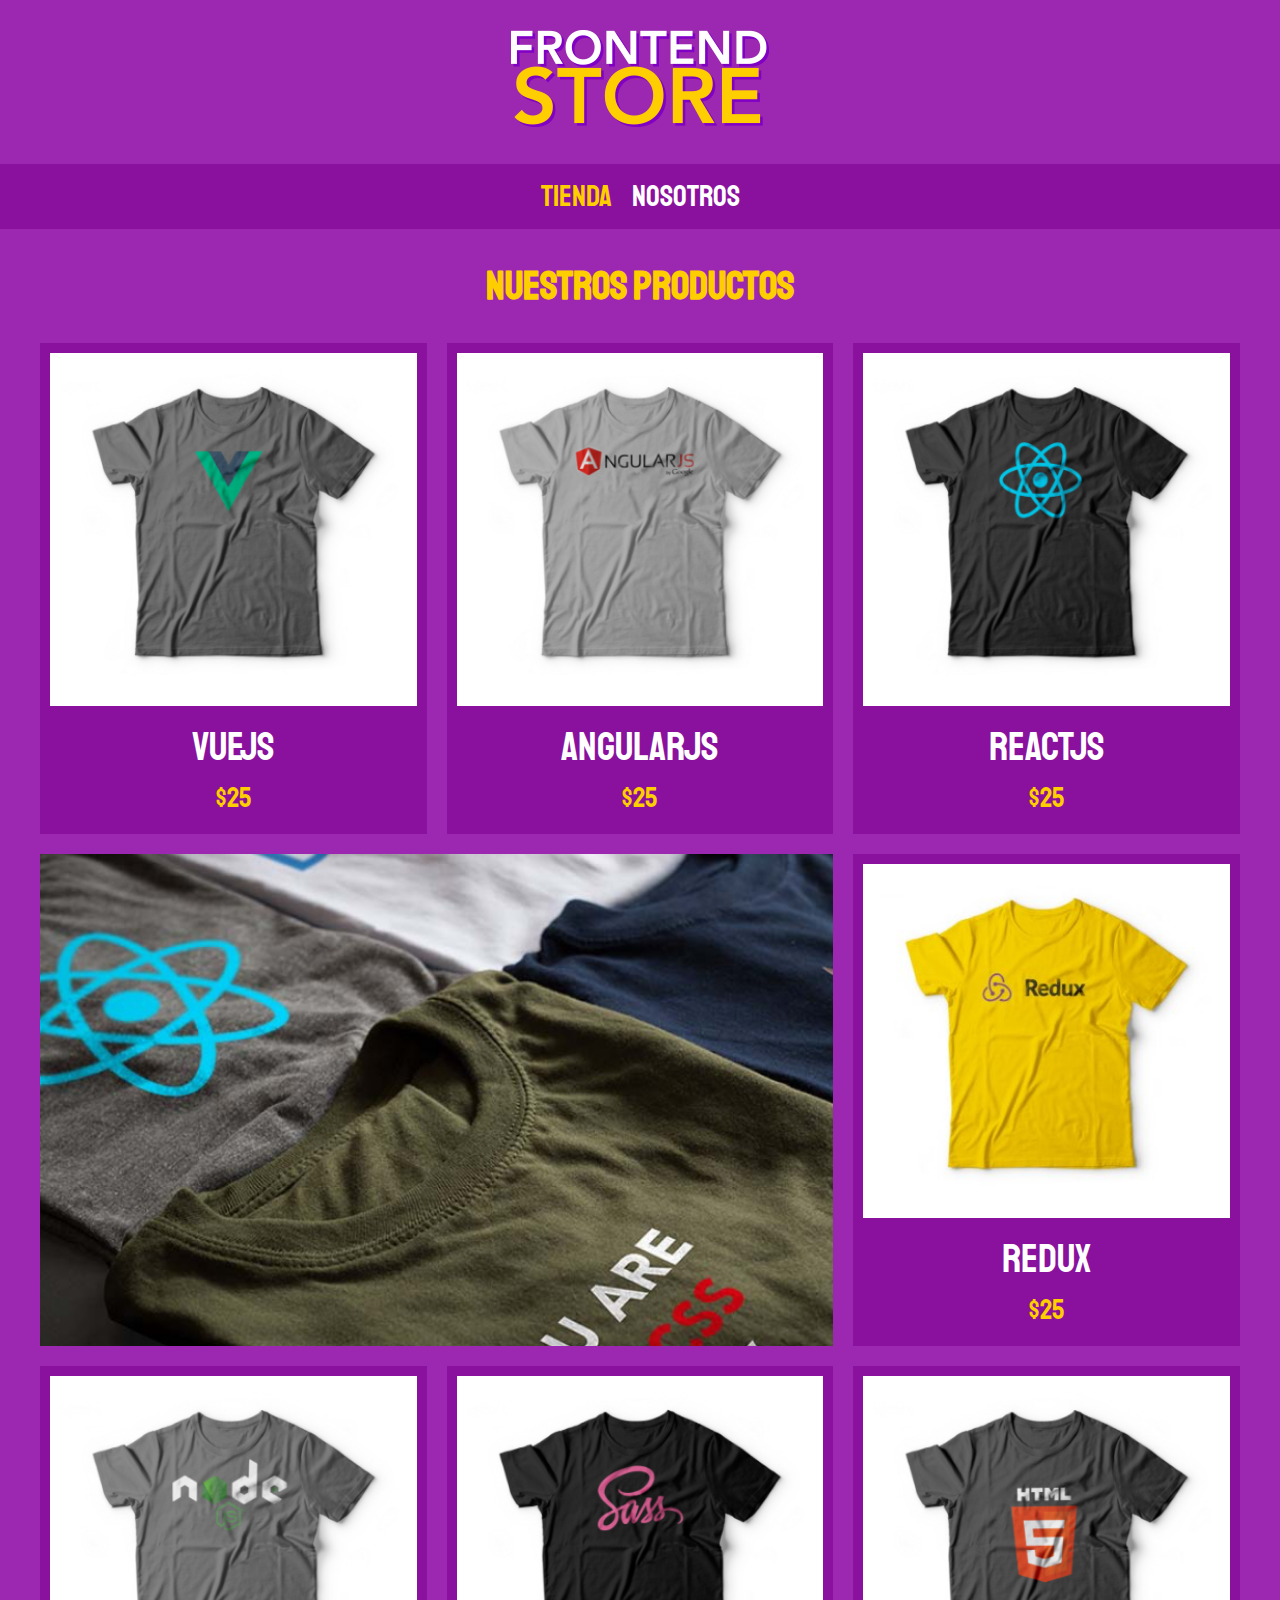
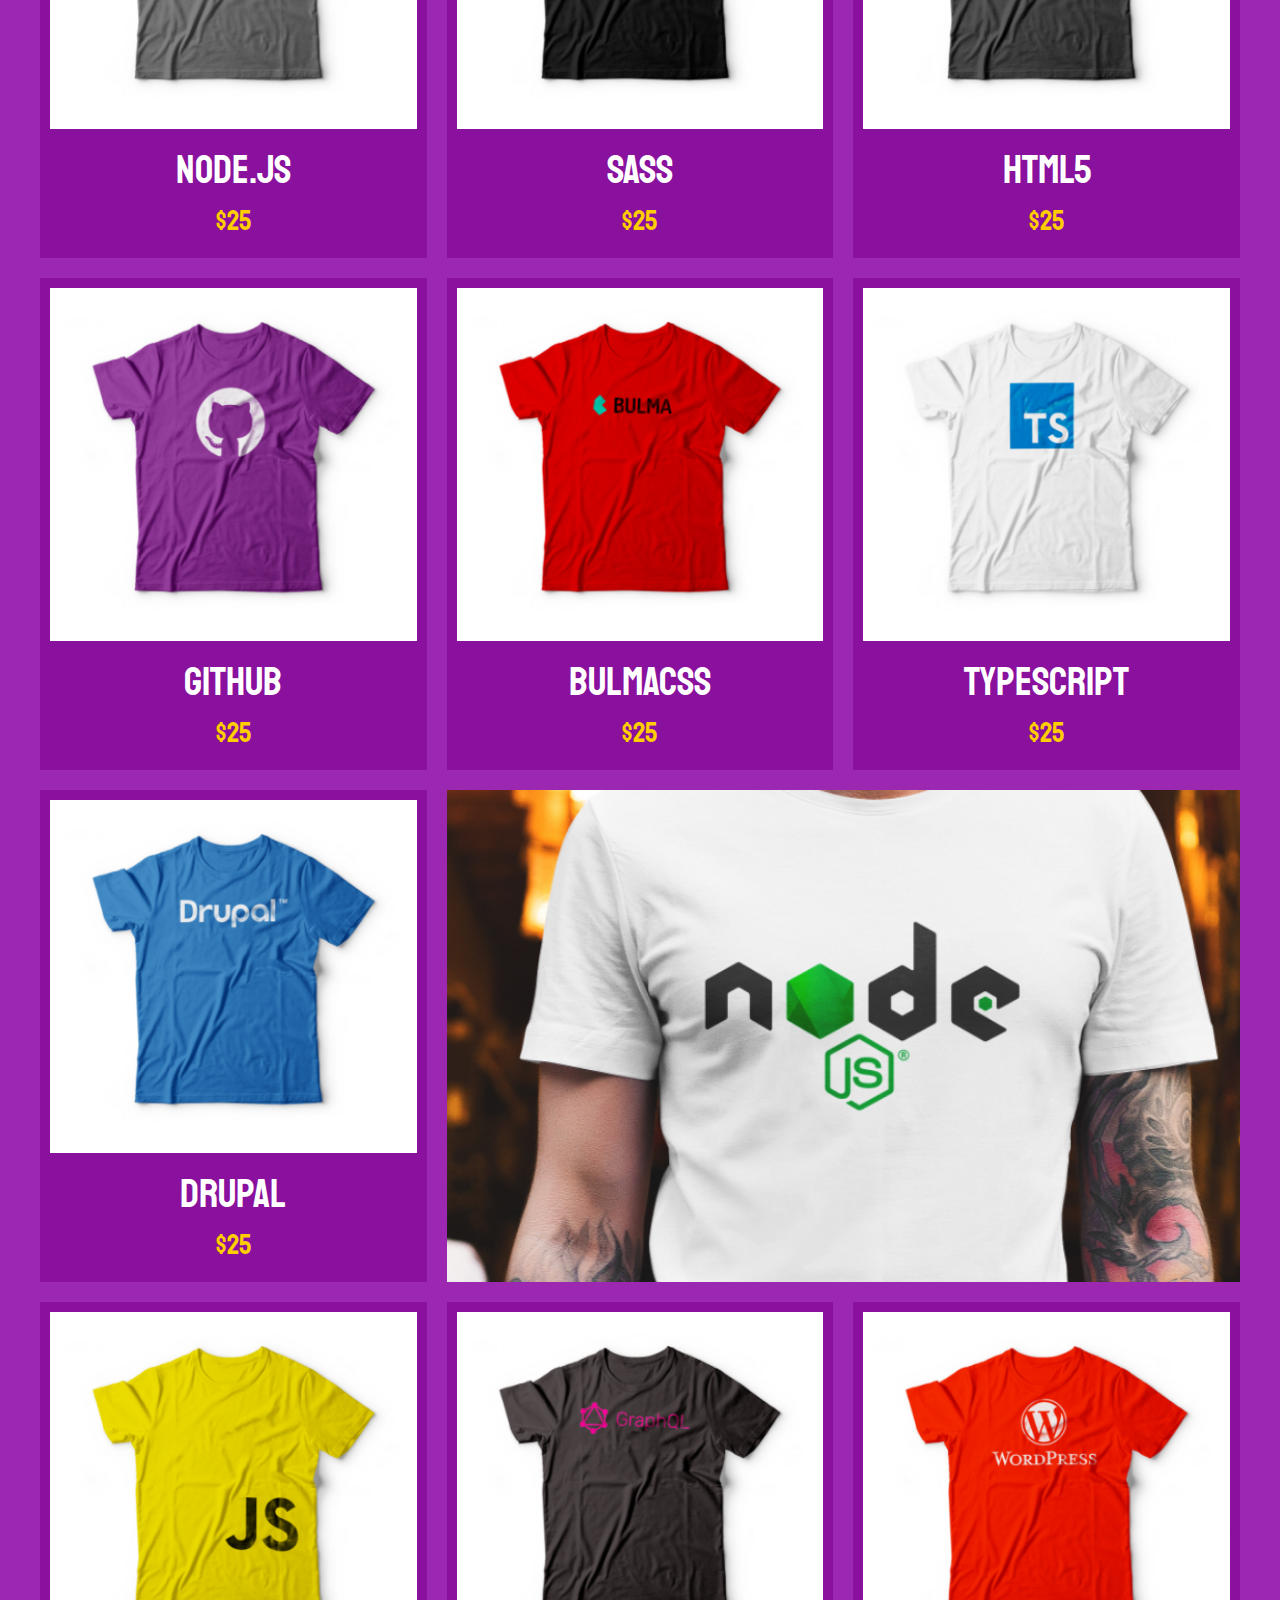
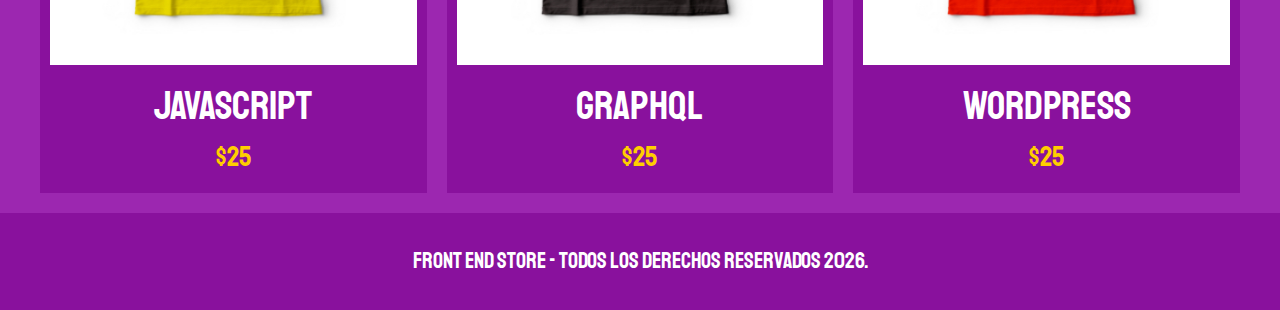
<file: index.html>
<!DOCTYPE html>
<html lang="en">
<head>
    <meta charset="UTF-8">
    <meta name="viewport" content="width=device-width, initial-scale=1.0">
    <title>FrontEnd Store</title>
    <link rel="stylesheet" href="css/normalize.css">
    <link href="https://fonts.googleapis.com/css2?family=Staatliches&display=swap" rel="stylesheet">
    <link rel="stylesheet" href="css/style.css">
</head>
<body>
    <header class="header">
        <a href="index.html">
            <img class="header__logo" src="img/logo.png" alt="Logotipo">
        </a>
    </header>

    <nav class="navegacion">
        <a class="navegacion__enlace navegacion__enlace--activo" href="index.html">Tienda</a>
        <a class="navegacion__enlace " href="nosotros.html">Nosotros</a>
    </nav>

    <main class="contenedor">
        <h1>Nuestros productos</h1>

        <div class="grid">
            <div class="producto">
                <a href="producto.html">
                    <img class="producto__imagen"  src="img/1.jpg" alt="imagen camisa">
                    <div class="producto__informacion">
                        <p class="producto__nombre">VueJS</p>
                        <p class="producto__precio">$25</p>
                    </div>
                </a>
            </div> <!-- .Producto -->

            <div class="producto">
                <a href="producto.html">
                    <img class="producto__imagen"  src="img/2.jpg" alt="imagen camisa">
                    <div class="producto__informacion">
                        <p class="producto__nombre">AngularJS</p>
                        <p class="producto__precio">$25</p>
                    </div>
                </a>
            </div> <!-- .Producto -->

             <div class="producto">
                <a href="producto.html">
                    <img class="producto__imagen"  src="img/3.jpg" alt="imagen camisa">
                    <div class="producto__informacion">
                        <p class="producto__nombre">ReactJS</p>
                        <p class="producto__precio">$25</p>
                    </div>
                </a>
            </div> <!-- .Producto -->

              <div class="producto">
                <a href="producto.html">
                    <img class="producto__imagen"  src="img/4.jpg" alt="imagen camisa">
                    <div class="producto__informacion">
                        <p class="producto__nombre">Redux</p>
                        <p class="producto__precio">$25</p>
                    </div>
                </a>
            </div> <!-- .Producto -->

              <div class="producto">
                <a href="producto.html">
                    <img class="producto__imagen"  src="img/5.jpg" alt="imagen camisa">
                    <div class="producto__informacion">
                        <p class="producto__nombre">Node.js</p>
                        <p class="producto__precio">$25</p>
                    </div>
                </a>
            </div> <!-- .Producto -->

              <div class="producto">
                <a href="producto.html">
                    <img class="producto__imagen"  src="img/6.jpg" alt="imagen camisa">
                    <div class="producto__informacion">
                        <p class="producto__nombre">SASS</p>
                        <p class="producto__precio">$25</p>
                    </div>
                </a>
            </div> <!-- .Producto -->

              <div class="producto">
                <a href="producto.html">
                    <img class="producto__imagen"  src="img/7.jpg" alt="imagen camisa">
                    <div class="producto__informacion">
                        <p class="producto__nombre">HTML5</p>
                        <p class="producto__precio">$25</p>
                    </div>
                </a>
            </div> <!-- .Producto -->

              <div class="producto">
                <a href="producto.html">
                    <img class="producto__imagen"  src="img/8.jpg" alt="imagen camisa">
                    <div class="producto__informacion">
                        <p class="producto__nombre">Github</p>
                        <p class="producto__precio">$25</p>
                    </div>
                </a>
            </div> <!-- .Producto -->

              <div class="producto">
                <a href="producto.html">
                    <img class="producto__imagen"  src="img/9.jpg" alt="imagen camisa">
                    <div class="producto__informacion">
                        <p class="producto__nombre">BulmaCSS</p>
                        <p class="producto__precio">$25</p>
                    </div>
                </a>
            </div> <!-- .Producto -->

              <div class="producto">
                <a href="producto.html">
                    <img class="producto__imagen"  src="img/10.jpg" alt="imagen camisa">
                    <div class="producto__informacion">
                        <p class="producto__nombre">TypeScript</p>
                        <p class="producto__precio">$25</p>
                    </div>
                </a>
            </div> <!-- .Producto -->

              <div class="producto">
                <a href="producto.html">
                    <img class="producto__imagen"  src="img/11.jpg" alt="imagen camisa">
                    <div class="producto__informacion">
                        <p class="producto__nombre">Drupal</p>
                        <p class="producto__precio">$25</p>
                    </div>
                </a>
            </div> <!-- .Producto -->

              <div class="producto">
                <a href="producto.html">
                    <img class="producto__imagen"  src="img/12.jpg" alt="imagen camisa">
                    <div class="producto__informacion">
                        <p class="producto__nombre">JavaScript</p>
                        <p class="producto__precio">$25</p>
                    </div>
                </a>
            </div> <!-- .Producto -->

              <div class="producto">
                <a href="producto.html">
                    <img class="producto__imagen"  src="img/13.jpg" alt="imagen camisa">
                    <div class="producto__informacion">
                        <p class="producto__nombre">GraphQL</p>
                        <p class="producto__precio">$25</p>
                    </div>
                </a>
            </div> <!-- .Producto -->

              <div class="producto">
                <a href="producto.html">
                    <img class="producto__imagen"  src="img/14.jpg" alt="imagen camisa">
                    <div class="producto__informacion">
                        <p class="producto__nombre">WordPress</p>
                        <p class="producto__precio">$25</p>
                    </div>
                </a>
            </div> <!-- .Producto -->

            <div class="grafico grafico--camisas"></div>
            <div class="grafico grafico--node"></div>
        </div>
    </main>

    <footer class="footer">
        <p class="footer__texto">Front End Store - Todos los derechos reservados 2026.</p>
    
    </footer>
    
</body>

</html>
</file>
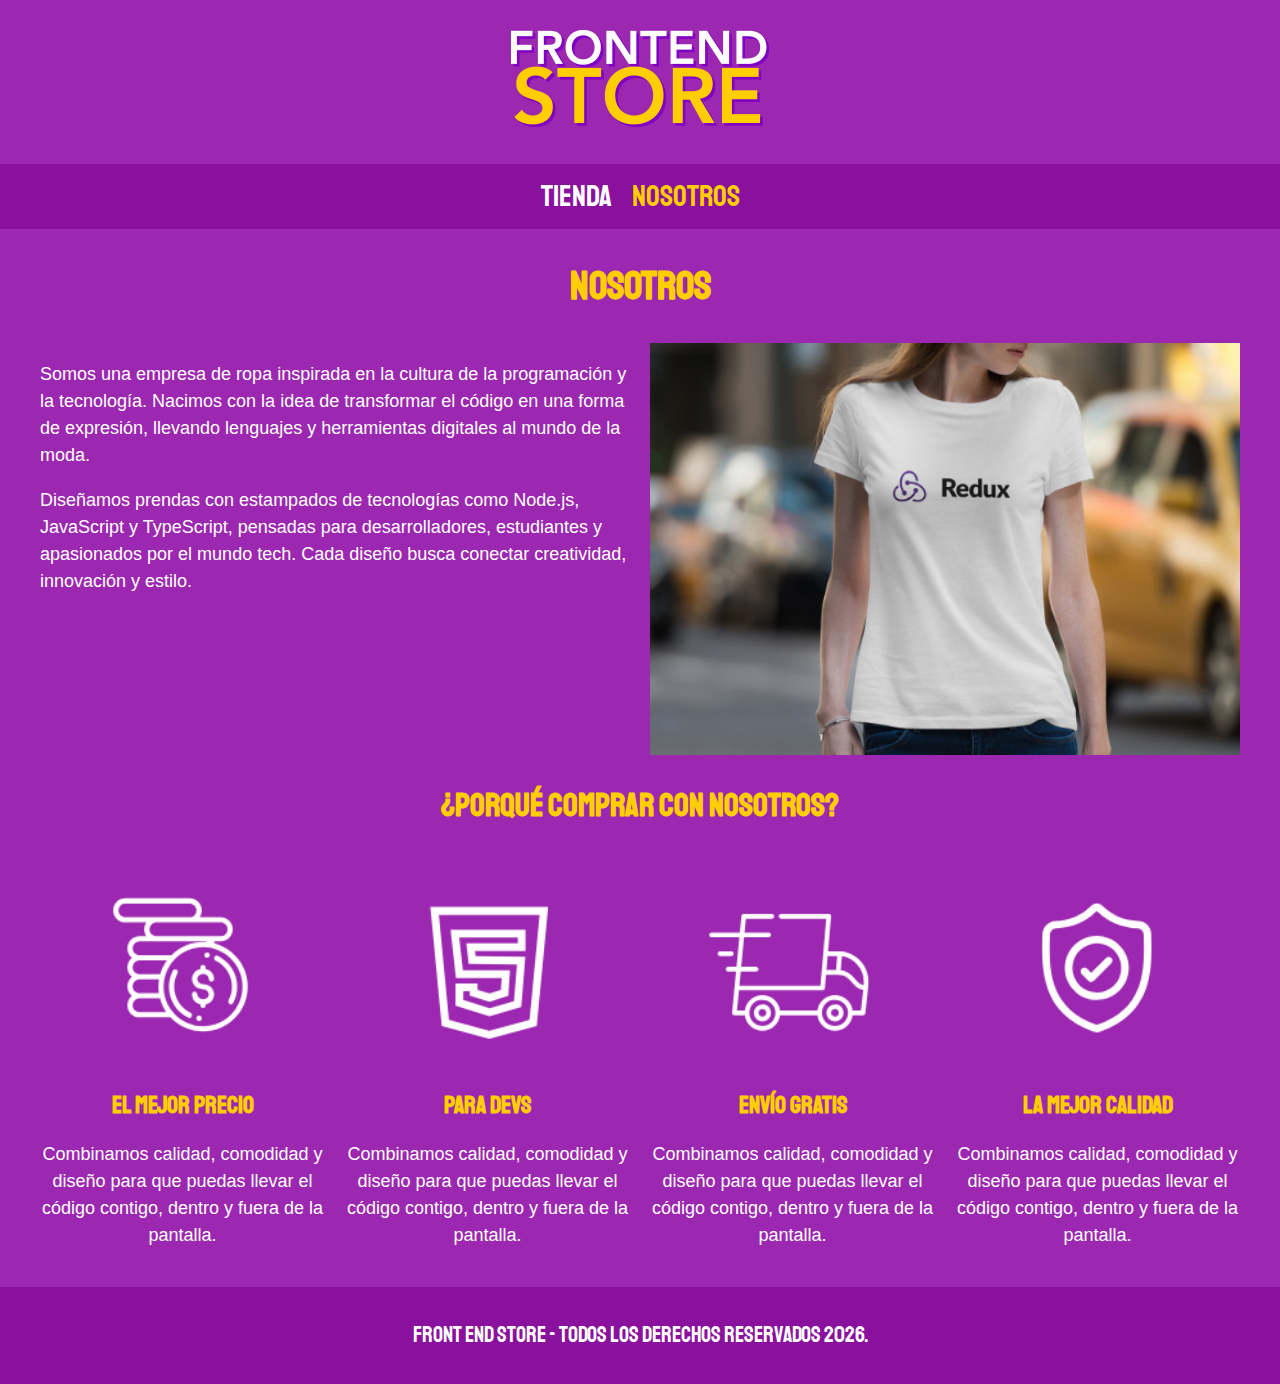
<file: nosotros.html>
<!DOCTYPE html>
<html lang="en">
<head>
    <meta charset="UTF-8">
    <meta name="viewport" content="width=device-width, initial-scale=1.0">
    <title>FrontEnd Store</title>
    <link rel="stylesheet" href="css/normalize.css">
    <link href="https://fonts.googleapis.com/css2?family=Staatliches&display=swap" rel="stylesheet">
    <link rel="stylesheet" href="css/style.css">
</head>
<body>
    <header class="header">
        <a href="index.html">
            <img class="header__logo" src="img/logo.png" alt="Logotipo">
        </a>
    </header>

    <nav class="navegacion">
        <a class="navegacion__enlace " href="index.html">Tienda</a>
        <a class="navegacion__enlace navegacion__enlace--activo" href="nosotros.html">Nosotros</a>
    </nav>

    <main class="contenedor">
        <h1>Nosotros</h1>

        <div class="nosotros">
            <div class="nosotros__contenido">
                <p>Somos una empresa de ropa inspirada en la cultura de la programación y la tecnología. 
                Nacimos con la idea de transformar el código en una forma de expresión, llevando lenguajes y herramientas 
                digitales al mundo de la moda.</p>
                <p>Diseñamos prendas con estampados de tecnologías como Node.js, JavaScript y TypeScript, pensadas para desarrolladores, estudiantes 
                y apasionados por el mundo tech. Cada diseño busca conectar creatividad, innovación y estilo.</p>
            </div>           
            <img class="nosotros__imagen" src="img/nosotros.jpg" alt="imagen nosotros">        
        </div>
        
    </main>

    <section class="contenedor comprar">
        <h2 class="comprar__titulo">¿Porqué comprar con nosotros?</h2>
        <div class="bloques">
            <div class="bloque">
                <img class="bloque__imagen" src="img/icono_1.png" alt="porque comprar">
                <h3 class="bloque__titulo">El Mejor Precio</h3>
                <p>Combinamos calidad, comodidad y diseño para que puedas llevar el código contigo, dentro y fuera de la pantalla.</p>
            </div><!--.bloque-->
            
            <div class="bloque">
                <img class="bloque__imagen" src="img/icono_2.png" alt="porque comprar">
                <h3 class="bloque__titulo">Para Devs</h3>
                <p>Combinamos calidad, comodidad y diseño para que puedas llevar el código contigo, dentro y fuera de la pantalla.</p>
            </div><!--.bloque-->
            
            <div class="bloque">
                <img class="bloque__imagen" src="img/icono_3.png" alt="porque comprar">
                <h3 class="bloque__titulo">Envío Gratis</h3>
                <p>Combinamos calidad, comodidad y diseño para que puedas llevar el código contigo, dentro y fuera de la pantalla.</p>
            </div><!--.bloque-->
            
            <div class="bloque">
                <img class="bloque__imagen" src="img/icono_4.png" alt="porque comprar">
                <h3 class="bloque__titulo">La Mejor Calidad</h3>
                <p>Combinamos calidad, comodidad y diseño para que puedas llevar el código contigo, dentro y fuera de la pantalla.</p>
            </div><!--.bloque-->
        </div><!--.bloques-->

    </section>

    <footer class="footer">
        <p class="footer__texto">Front End Store - Todos los derechos reservados 2026.</p>
    
    </footer>
    
</body>

</html>
</file>
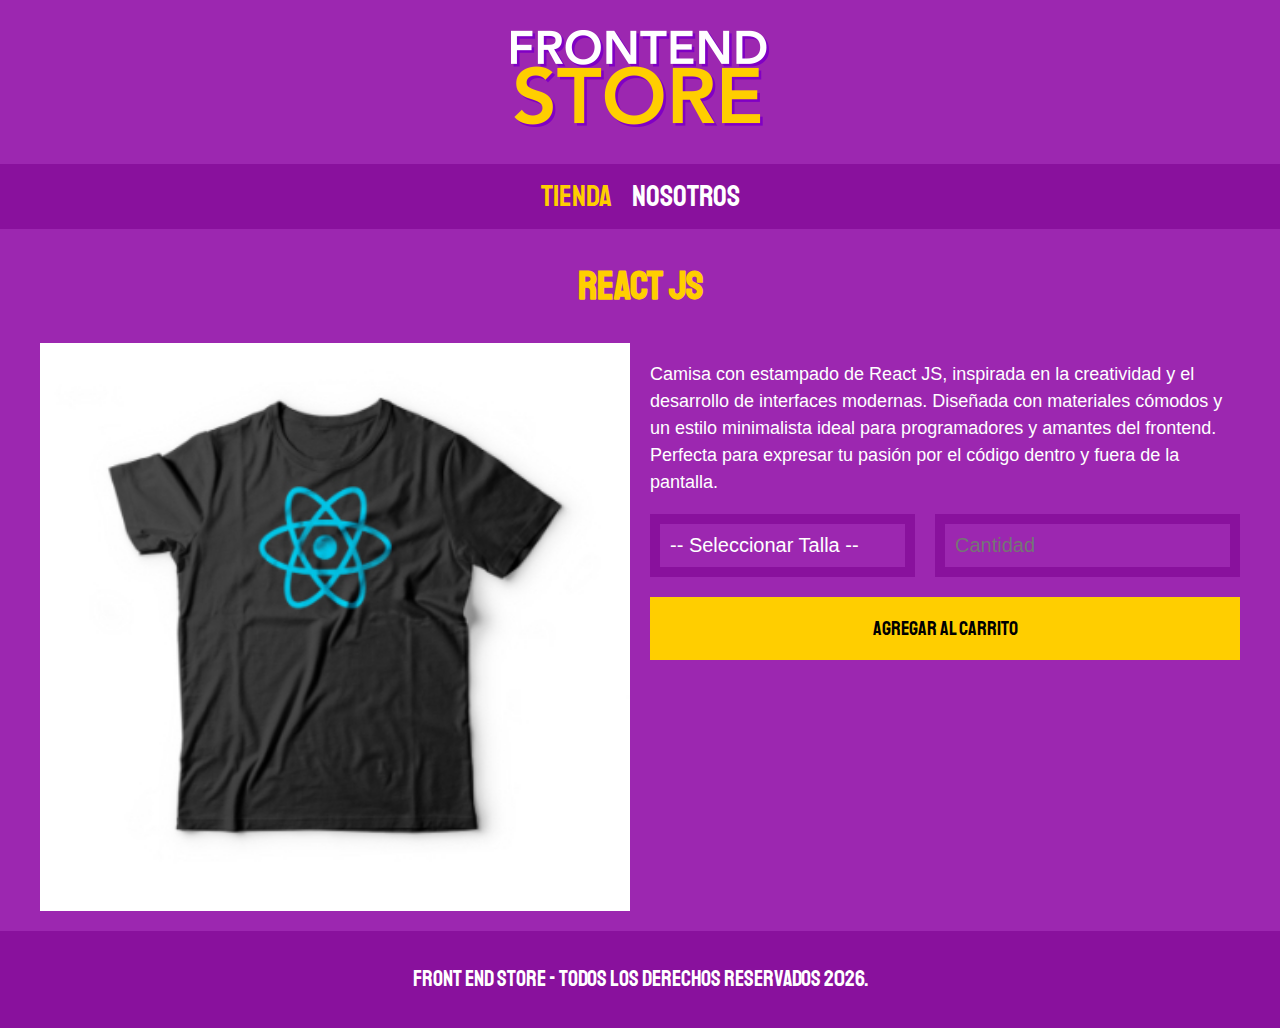
<file: producto.html>
<!DOCTYPE html>
<html lang="en">
<head>
    <meta charset="UTF-8">
    <meta name="viewport" content="width=device-width, initial-scale=1.0">
    <title>FrontEnd Store</title>
    <link rel="stylesheet" href="css/normalize.css">
    <link href="https://fonts.googleapis.com/css2?family=Staatliches&display=swap" rel="stylesheet">
    <link rel="stylesheet" href="css/style.css">
</head>
<body>
    <header class="header">
        <a href="index.html">
            <img class="header__logo" src="img/logo.png" alt="Logotipo">
        </a>
    </header>

    <nav class="navegacion">
        <a class="navegacion__enlace navegacion__enlace--activo" href="index.html">Tienda</a>
        <a class="navegacion__enlace " href="nosotros.html">Nosotros</a>
    </nav>

    <main class="contenedor">
        <h1>React JS</h1>
        <div class="camisa">
            <img class="camisa__imagen" src="img/3.jpg" alt="imagen del producto">
            <div class="camisa__contenido">
                <p>Camisa con estampado de React JS, inspirada en la creatividad y el desarrollo de interfaces modernas.
                Diseñada con materiales cómodos y un estilo minimalista ideal para programadores y amantes del frontend.
                Perfecta para expresar tu pasión por el código dentro y fuera de la pantalla.</p>
                <form class="formulario">
                    <select class="formulario__campo">
                        <option disabled selected>-- Seleccionar Talla --</option>
                        <option>Pequeña</option>
                        <option>Mediana</option>
                        <option>Grande</option>
                    </select>
                    <input class="formulario__campo" type="number" placeholder="Cantidad" min="1">
                    <input class="formulario__submit" type="submit" value="Agregar al Carrito">
                </form>
            </div>
        </div>
    </main>

    <footer class="footer">
        <p class="footer__texto">Front End Store - Todos los derechos reservados 2026.</p>
    
    </footer>
    
</body>

</html>
</file>
<file: css/style.css>
:root{
    --primario: #9C27B0;
    --primarioOscuro: #89119D;
    --secundario: #ffce00;
    --secundarioOscuro: rgb(233, 287, 2);
    --blanco: #FFF;
    --negro: #000;

    --fuentePrincipal: "staatliches", cursive;
}

html {
    box-sizing: border-box;
    font-size: 62.5%;
}

*, *:before, *:after {
     box-sizing: inherit;
}

/** Globales **/
body {
    background-color: var(--primario);
    font-size: 1.6rem;
    line-height: 1.5;
}

p{
    font-size: 1.8rem;
    font-family: Arial, Helvetica, sans-serif;
    color: var(--blanco);
}

a {
    text-decoration: none;    
}

img{
    width: 100%;
}

.contenedor {
    max-width: 120rem;
    margin: 0 auto;
}

h1, h2, h3{
    text-align: center;
    color: var(--secundario);
    font-family: var(--fuentePrincipal);
}

h1{
    font-size: 4rem;
}
h2 {
    font-size: 3.2rem;
}
h3 {
    font-size: 2.4rem;
}

/** Header **/
.header {
    display: flex;
    justify-content: center;
}

.header__logo {
    margin: 3rem 0;
}

/** Footer **/
.footer {
    background-color: var(--primarioOscuro);
    padding: 1rem 0;
    margin-top: 2rem;
}

.footer__texto {
    font-family: var(--fuentePrincipal);
    text-align: center;
    font-size: 2.2rem;
}

/** Navegación **/
.navegacion {
    background-color: var(--primarioOscuro);
    padding: 1rem 0;
    display: flex;
    justify-content: center;
    gap: 2rem; /**Separación forma nueva **/
}

.navegacion__enlace{
    font-family: var(--fuentePrincipal);
    color: var(--blanco);
    font-size: 3rem;
}

.navegacion__enlace--activo,
.navegacion__enlace:hover {
    color: var(--secundario);
}

/** Grid **/

.grid {
    display: grid;
    grid-template-columns: repeat(2, 1fr);
    gap: 2rem;
}

@media (min-width: 768px ){
    .grid {
        grid-template-columns: repeat(3, 1fr);
    }    
}

/** Productos **/
.producto {
    background-color: var(--primarioOscuro);
    padding: 1rem;
}
.producto__imagen {
    width: 100%
}
.producto__nombre {
    font-size: 4rem;
}
.producto__precio {
    font-size: 2.8rem;
    color: var(--secundario);
}
.producto__nombre,
.producto__precio {
    font-family: var(--fuentePrincipal);
    margin: 1rem 0;
    text-align: center;
    line-height: 1.2;
}

/** Graficos **/

.grafico {
    min-height: 30rem;
    background-repeat: no-repeat;
    grid-column: 1 / 3;
    background-size: cover;
}
.grafico--camisas {
   grid-row: 2 / 3;
   background-image: url(../img/grafico1.jpg);
}
.grafico--node {
    background-image: url(../img/grafico2.jpg);
    grid-row: 8 / 9;
}
@media (min-width: 768px){
    .grafico--node {
    grid-row: 5 / 6;
    grid-column: 2 / 4;
    }
}

/** Nosotros **/

.nosotros {
    display: grid;
    grid-template-rows: repeat(2, auto);

}
@media (min-width: 768px){
    .nosotros {
    grid-template-columns: repeat(2, 1fr);
    column-gap: 2rem;
    }    
}
.nosotros__imagen {
    grid-row: 1 / 2;
}
@media (min-width: 768px){
    .nosotros__imagen{
        grid-column: 2 / 3;
    }    
}

/** Bloques **/

.bloques {
    display: grid;
    grid-template-columns: repeat(2, 1fr);
    gap: 2rem;
}
@media (min-width: 768px){
    .bloques {
        grid-template-columns: repeat(4, 1fr);
    }    
}
.bloque {
    text-align: center;
}
.bloque__titulo {
    margin: 0;
}

/** Página del producto **/
@media (min-width: 768px){
    .camisa {
        display: grid;
        grid-template-columns: repeat(2, 1fr);
        column-gap: 2rem;

    } 
}

.formulario {
    display: grid;
    grid-template-columns: repeat(2, 1fr);
    gap: 2rem;
}
.formulario__campo {
    border-color: var(--primarioOscuro);
    border-width: 1rem;
    border-style: solid;
    background-color: transparent;
    color: var(--blanco);
    font-size: 2rem;
    font-family: Arial, Helvetica, sans-serif;
    padding: 1rem;
    appearance: none;

    /**border: 1rem solid var(--primarioOscuro); esto es lo mismo que las primeras tres líneas**/
}
.formulario__submit {
    background-color: var(--secundario);
    border: none;
    font-size: 2rem;
    font-family: var(--fuentePrincipal);
    padding: 2rem;
    transition: background-color .3s ease;
    grid-column: 1 / 3;
}
.formulario__submit:hover {
    cursor: pointer;
    background-color: var(--secundarioOscuro);
}
</file>
